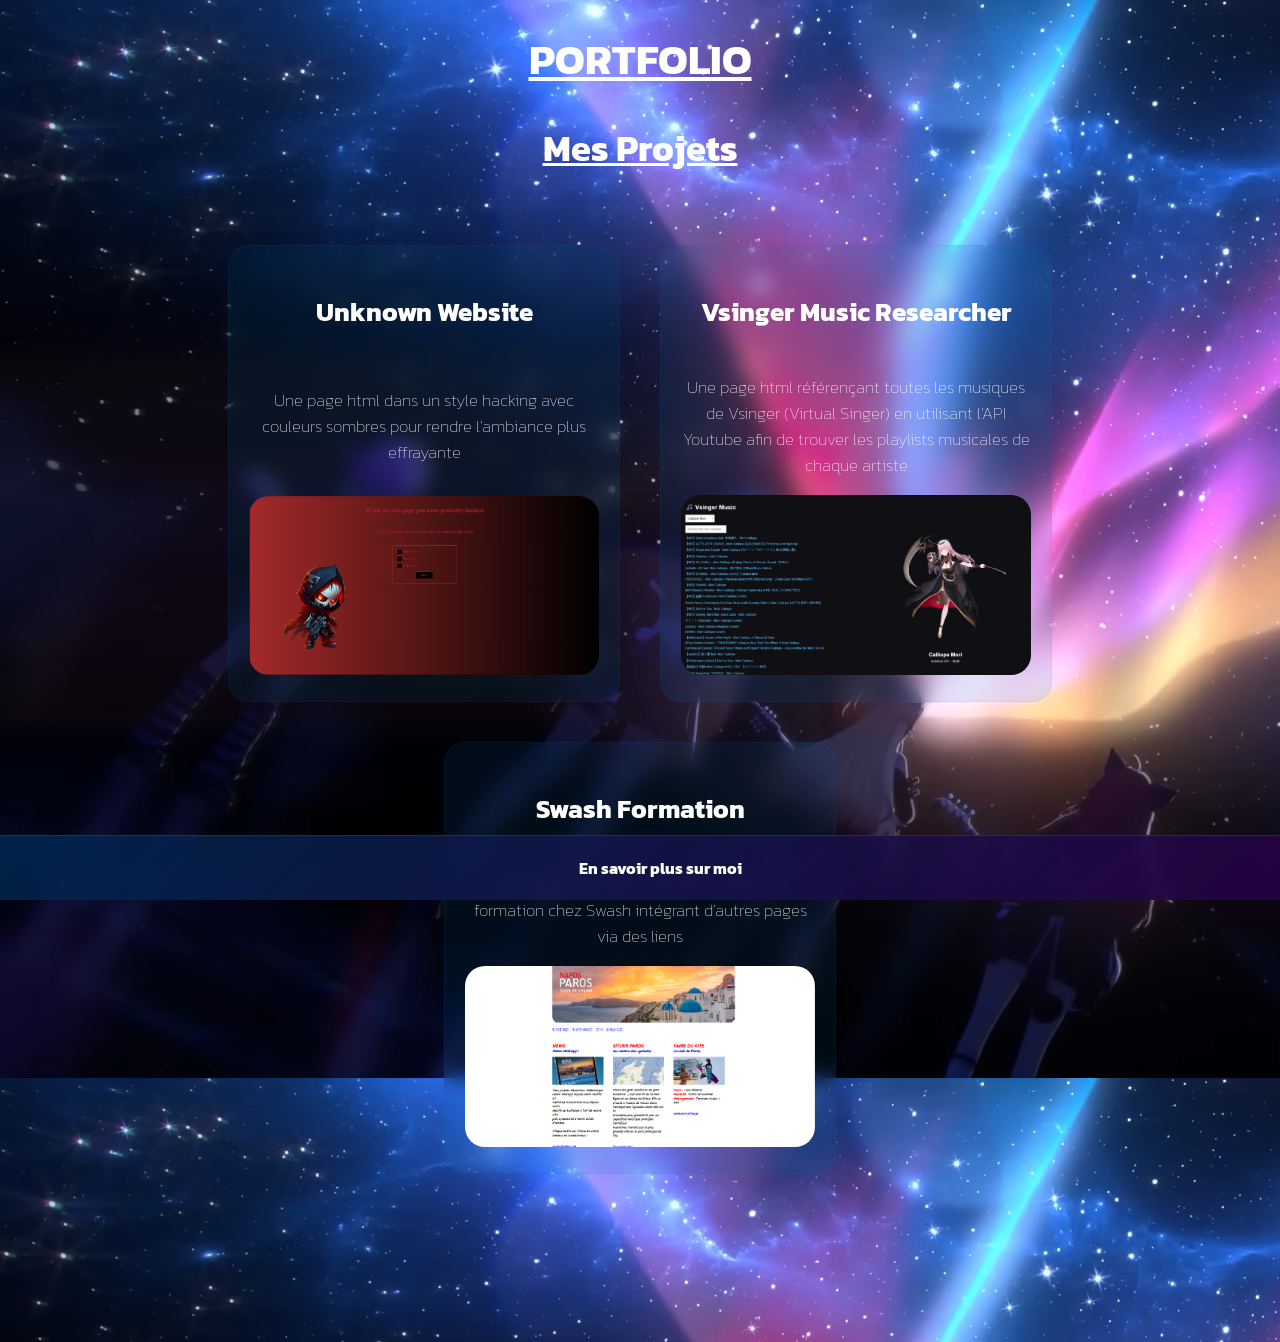
<file: index.html>
<!DOCTYPE html>
<html>
<head>
    <title>Portfolio - Ai$hix</title>
    <link rel="stylesheet" href="style.css">
    <link rel="preconnect" href="https://fonts.googleapis.com">
    <link rel="preconnect" href="https://fonts.gstatic.com" crossorigin>
    <link href="https://fonts.googleapis.com/css2?family=Kanit:ital,wght@0,100;0,200;0,300;0,400;0,500;0,600;0,700;0,800;0,900;1,100;1,200;1,300;1,400;1,500;1,600;1,700;1,800;1,900&display=swap" rel="stylesheet">
</head>
<body>
    <h1>portfolio</h1>
    <h2>Mes Projets</h2>
    <section>
        <div>
            <h3>Unknown Website</h3>
            <p>Une page html dans un style hacking avec couleurs sombres pour rendre l'ambiance plus effrayante</p>
            <a href="projets/Unknown website/Unknown website.html" target="_blank"> <img src="projets/Unknown website/image.png"></a>
        </div>
        <div>
            <h3>Vsinger Music Researcher</h3>
            <p>Une page html référençant toutes les musiques de Vsinger (Virtual Singer) en utilisant l'API Youtube afin de trouver les playlists musicales de chaque artiste</p>
            <a href="projets/Vsinger Music Researcher/Vsinger music researcher.html" target="_blank"> <img src="projets/Vsinger Music Researcher/image.png"></a>
        </div>
        <div>
            <h3>Swash Formation</h3>
            <p>Une page html que j'ai produit durant ma formation chez Swash intégrant d'autres pages via des liens</p>
            <a href="projets/Swash_formation/index.html" target="_blank"> <img src="projets/Swash_formation/image.png"></a>
        </div>
    </section>
    <footer class="renseignement">
        <a href="about.html" target="_blank">En savoir plus sur moi</a>
    </footer>

</body>
</html>
</file>
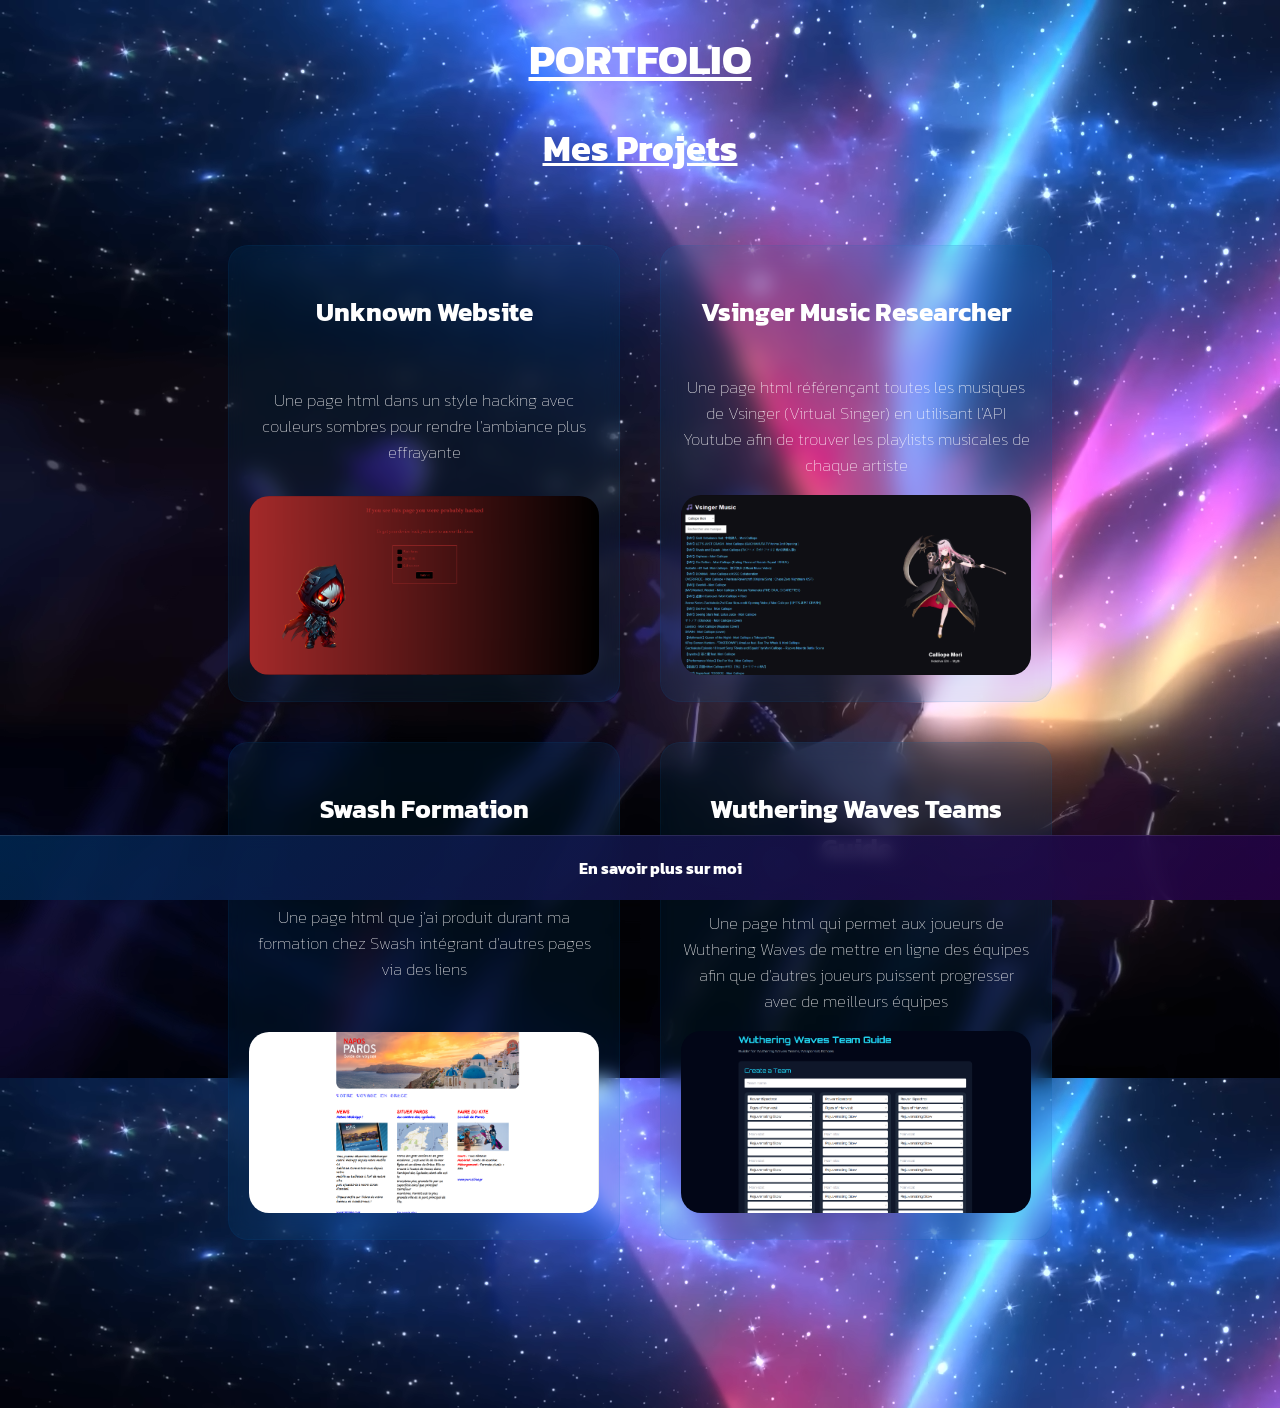
<file: portfolio/index.html>
<!DOCTYPE html>
<html>
<head>
    <title>Portfolio - Ai$hix</title>
    <link rel="stylesheet" href="style.css">
    <link rel="preconnect" href="https://fonts.googleapis.com">
    <link rel="preconnect" href="https://fonts.gstatic.com" crossorigin>
    <link href="https://fonts.googleapis.com/css2?family=Kanit:ital,wght@0,100;0,200;0,300;0,400;0,500;0,600;0,700;0,800;0,900;1,100;1,200;1,300;1,400;1,500;1,600;1,700;1,800;1,900&display=swap" rel="stylesheet">
</head>
<body>
    <h1>portfolio</h1>
    <h2>Mes Projets</h2>
    <section>
        <div>
            <h3>Unknown Website</h3>
            <p>Une page html dans un style hacking avec couleurs sombres pour rendre l'ambiance plus effrayante</p>
            <a href="projets/Unknown website/Unknown website.html" target="_blank"> <img src="projets/Unknown website/image.png"></a>
        </div>
        <div>
            <h3>Vsinger Music Researcher</h3>
            <p>Une page html référençant toutes les musiques de Vsinger (Virtual Singer) en utilisant l'API Youtube afin de trouver les playlists musicales de chaque artiste</p>
            <a href="projets/Vsinger Music Researcher/Vsinger music researcher.html" target="_blank"> <img src="projets/Vsinger Music Researcher/image.png"></a>
        </div>
        <div>
            <h3>Swash Formation</h3>
            <p>Une page html que j'ai produit durant ma formation chez Swash intégrant d'autres pages via des liens</p>
            <a href="projets/Swash_formation/index.html" target="_blank"> <img src="projets/Swash_formation/image.png"></a>
        </div>
        <div>
            <h3>Wuthering Waves Teams Guide</h3>
            <p>Une page html qui permet aux joueurs de Wuthering Waves de mettre en ligne des équipes afin que d'autres joueurs puissent progresser avec de meilleurs équipes</p>
            <a href="projets/Wuthering Waves Team Guide/wuwa.html" target="_blank"> <img src="projets/Wuthering Waves Team Guide/image.png"></a>
        </div>
    </section>
    <footer class="renseignement">
        <a href="about.html" target="_blank">En savoir plus sur moi</a>
    </footer>

</body>
</html>
</file>
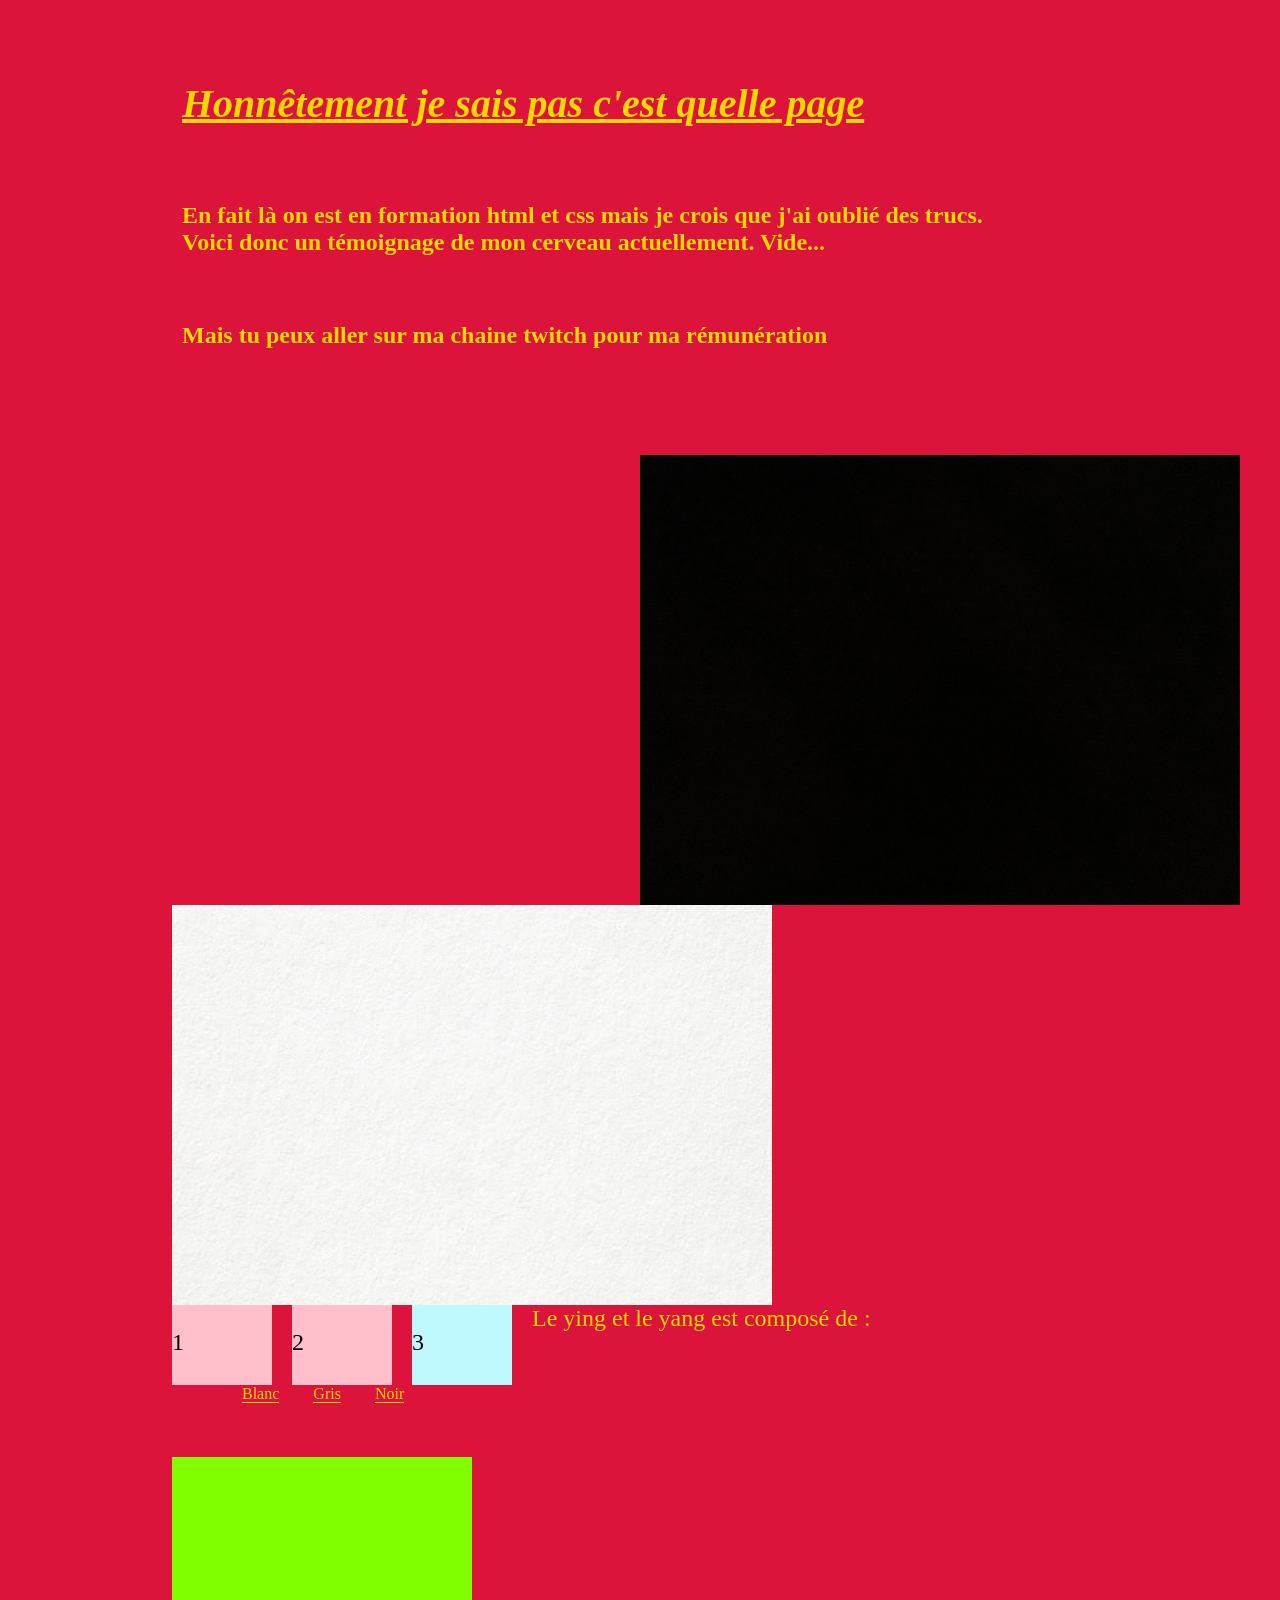
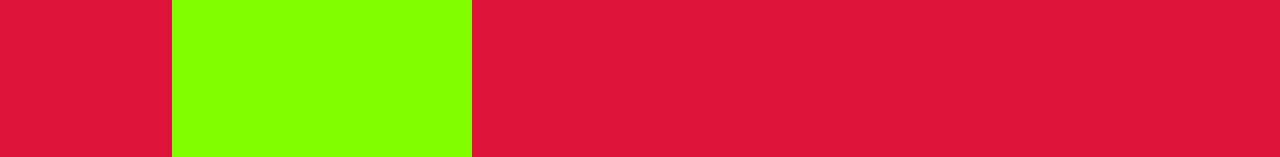
<file: projets/Swash_formation/index.html>
<html>
    <head>
        <title>Je sais plus c'est quelle page</title>
        <link rel="stylesheet" href="css/style.css" />
        <meta charset="UTF-8">
        <link rel="icon" href="images/favicon.ico" type="image/x-icon">
    </head>
    <body>
        <main>
            <!--Section Texte Principal-->
            <section class="section1">
                <h1><strong><em><U>Honnêtement je sais pas c'est quelle page</U></em></strong></h1>
                <br>
                <p><strong>En fait là on est en formation html et css mais je crois que j'ai oublié des trucs. <br>Voici donc un témoignage de mon cerveau actuellement. Vide...</strong></p>
                <br>
                <p><strong>Mais tu peux aller sur ma chaine <a href="https://www.twitch.tv/aishix_" target="_blank">twitch</a> pour ma rémunération</strong></p>
            </section>
            <!--Section Image-->
            <section class="section2">
                <a href="https://dp-www.s3.ensam.eu/public/2016-11/pdf.pdf" target="_blank"> <img class="img-droite" src="images/A_black_image.jpg" alt="C'est une image noire qui reflète l'état de mon cerveau">
                <img class="img-gauche" src="images/image-blanche.jpg" alt="C'est une image blanche qui reflète ma brillante imagination"></a>
            </section>
            <!--Section div-->
            <section>
                <div>
                    <p>1</p>
                </div>
                <div>
                    <p>2</p>
                </div>
                <div class="element2">
                    <p>3</p>
                </div>
            </section>
            <br>
            <br>
            <br>
            <br>
            <!--Section Liste-->
            <section>
                <p>Le ying et le yang est composé de :</p>
                <ul>
                    <li><a href="pages/index2.html" target="_blank">Blanc</a></li>
                    <li><a href="pages/tableeeeeeeee.html" target="_blank">Gris</a></li>
                    <li><a href="#" target="_blank">Noir</a></li>
                </ul>
                <br>
                <br>
                <br>
            </section>
            <div class="carre">
            </div>
            <br/>
            <br/>
        </main>
    </body>
</html>
</file>
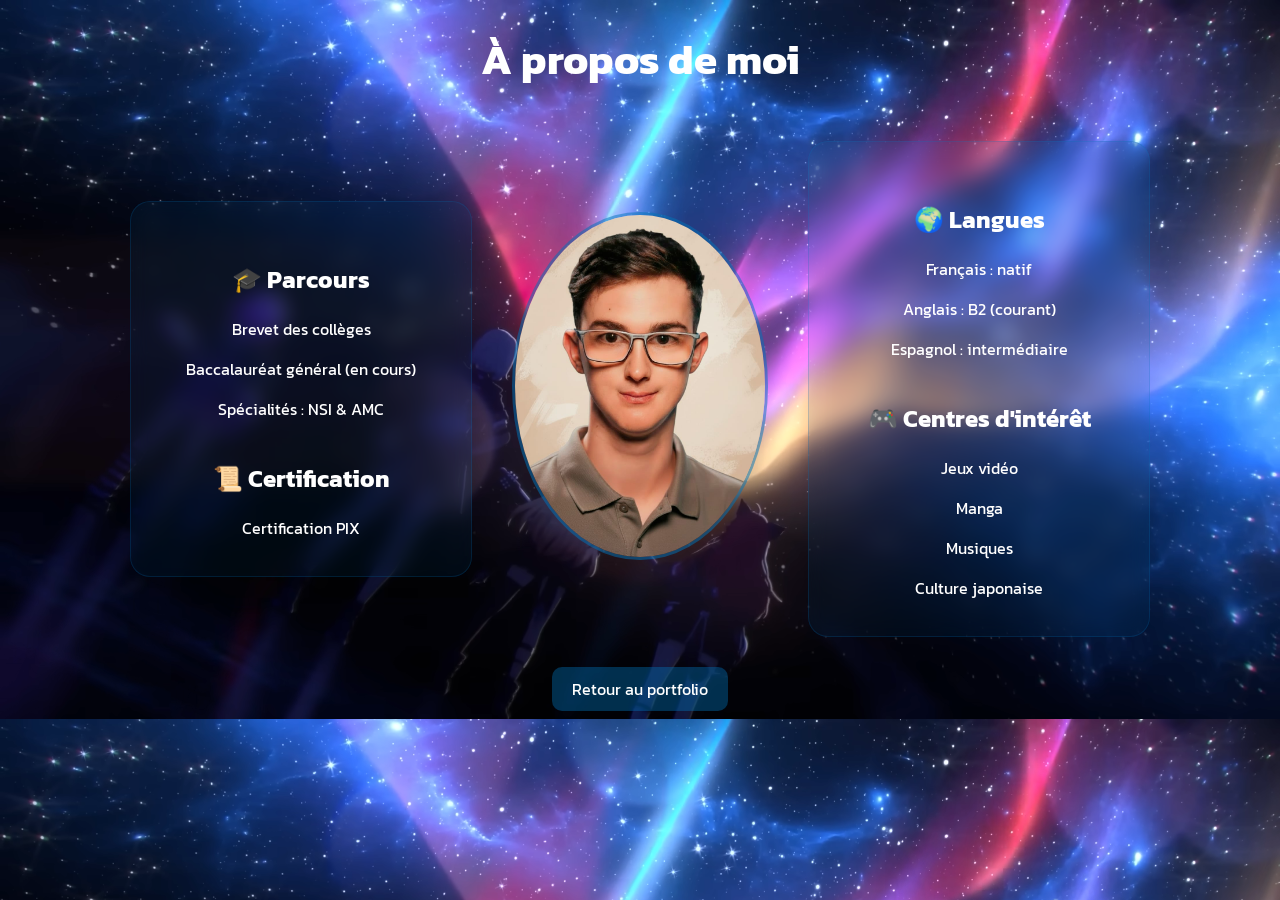
<file: about.html>
<!DOCTYPE html>
<html>
<head>
    <title>À propos - Ai$hix</title>
    <link rel="stylesheet" href="style2.css">
    <link rel="preconnect" href="https://fonts.googleapis.com">
    <link rel="preconnect" href="https://fonts.gstatic.com" crossorigin>
    <link href="https://fonts.googleapis.com/css2?family=Kanit:ital,wght@0,100;0,200;0,300;0,400;0,500;0,600;0,700;0,800;0,900;1,100;1,200;1,300;1,400;1,500;1,600;1,700;1,800;1,900&display=swap" rel="stylesheet">
</head>
<body>

    <h1>À propos de moi</h1>

        <div class="about-container">

            <div class="about-left">
                <h2>🎓 Parcours</h2>
                    <p>Brevet des collèges</p>
                    <p>Baccalauréat général (en cours)</p>
                    <p>Spécialités : NSI & AMC</p>

                <h2>📜 Certification</h2>
                    <p>Certification PIX</p>
            </div>

            <div class="about-center">
                <img src="ma_photo.jpeg" alt="Photo de profil">
            </div>

            <div class="about-right">
                <h2>🌍 Langues</h2>
                    <p>Français : natif</p>
                    <p>Anglais : B2 (courant)</p>
                    <p>Espagnol : intermédiaire</p>

                <h2>🎮 Centres d'intérêt</h2>
                    <p>Jeux vidéo</p>
                    <p>Manga</p>
                    <p>Musiques</p>
                    <p>Culture japonaise</p>
            </div>

        </div>

        <a href="index.html" class="retour">Retour au portfolio</a>

</body>
</html>
</file>
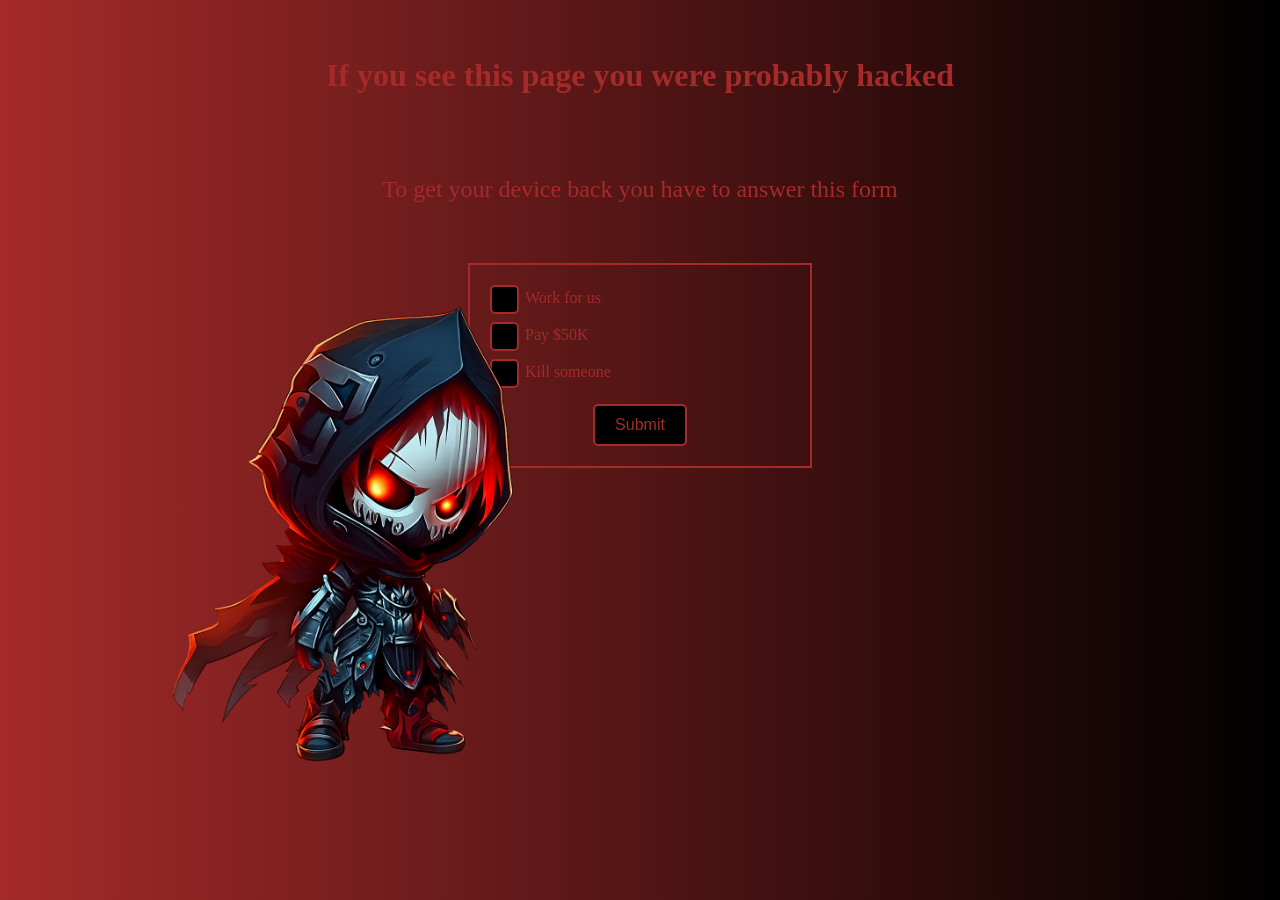
<file: projets/Unknown website/Unknown website.html>
<!DOCTYPE html>
<html lang="fr">
<head>
    <meta charset="UTF-8">
    <title>Unknown website</title>


    <style>

        .reaper {
            position: fixed;
            bottom: 20px;
            left: 150px;
            width: 450px;
            height: auto;
        }


        body {
            height: 100vh;        /* pour que le dégradé couvre toute la page */
            margin: 0;            /* enlever les marges par défaut */
            background: linear-gradient(to right, brown, black); /* dégradé */
        }
        /* Style du formulaire */
        form {
            border: 2px solid brown;
            padding: 20px;
            width: 300px;
            color: brown;
            margin: auto;
        }

        /* Conteneur des checkboxes */
        .checkbox-container {
            display: block;
            position: relative;
            padding-left: 35px; /* espace pour la fausse case */
            margin-bottom: 12px;
            cursor: pointer;
            font-size: 16px;
            color: brown;
            line-height: 25px; /* aligne verticalement le texte avec la case */
        }

        /* Cacher la checkbox réelle */
        .checkbox-container input {
            position: absolute;
            opacity: 0;
            cursor: pointer;
            height: 0;
            width: 0;
        }

        /* Créer une fausse case */
        .checkmark {
            position: absolute;
            top: 0;
            left: 0;
            height: 25px;
            width: 25px;
            background-color: black;
            border: 2px solid brown;
            border-radius: 5px;
            display: flex;
            align-items: center;
            justify-content: center;
        }

        /* Fond quand cochée */
        .checkbox-container input:checked ~ .checkmark {
            background-color: brown;
        }

        /* Tick */
        .checkmark:after {
            content: "";
            display: none;
            width: 5px;
            height: 12px;
            border: solid black;
            border-width: 0 3px 3px 0;
            transform: rotate(45deg);
        }

        /* Afficher le tick quand cochée */
        .checkbox-container input:checked ~ .checkmark:after {
            display: block;
        }
    </style>
</head>
<body>

    <br><br>
    <h1 style="text-align: center; color: brown;"><strong>If you see this page you were probably hacked</strong></h1>
    <br><br>
    <p style="text-align: center; color: brown; font-size: x-large;">To get your device back you have to answer this form</p>
    <br><br>

    <!-- Formulaire -->
    <section>
        <form id="choiceForm">
            <label class="checkbox-container">Work for us
                <input type="radio" name="choice" value="work">
                <span class="checkmark"></span>
            </label>

            <label class="checkbox-container">Pay $50K
                <input type="radio" name="choice" value="pay">
                <span class="checkmark"></span>
            </label>

            <label class="checkbox-container">Kill someone
                <input type="radio" name="choice" value="kill">
                <span class="checkmark"></span>
            </label>

            <input type="submit" value="Submit" style="background-color: black; color: brown; border: 2px solid brown; padding: 10px 20px; font-size: 16px; cursor: pointer; display: block;
            margin: 20px auto 0 auto; border-radius: 5px;">
        </form>
    </section>

    <script>
        document.getElementById("choiceForm").addEventListener("submit", function(e) {
        e.preventDefault();

        const choice = document.querySelector('input[name="choice"]:checked').value;

        const links = {
            work: "https://hackertyper.net",
            pay: "https://www.youtube.com",
            kill: "https://www.fbi.gov/wanted/fugitives"
        };

        window.open(links[choice], "_blank");
    });
    </script>



    
    <!--Image-->
    <img src="chibi reaper.png" class="reaper">
</body>
</html>
</file>
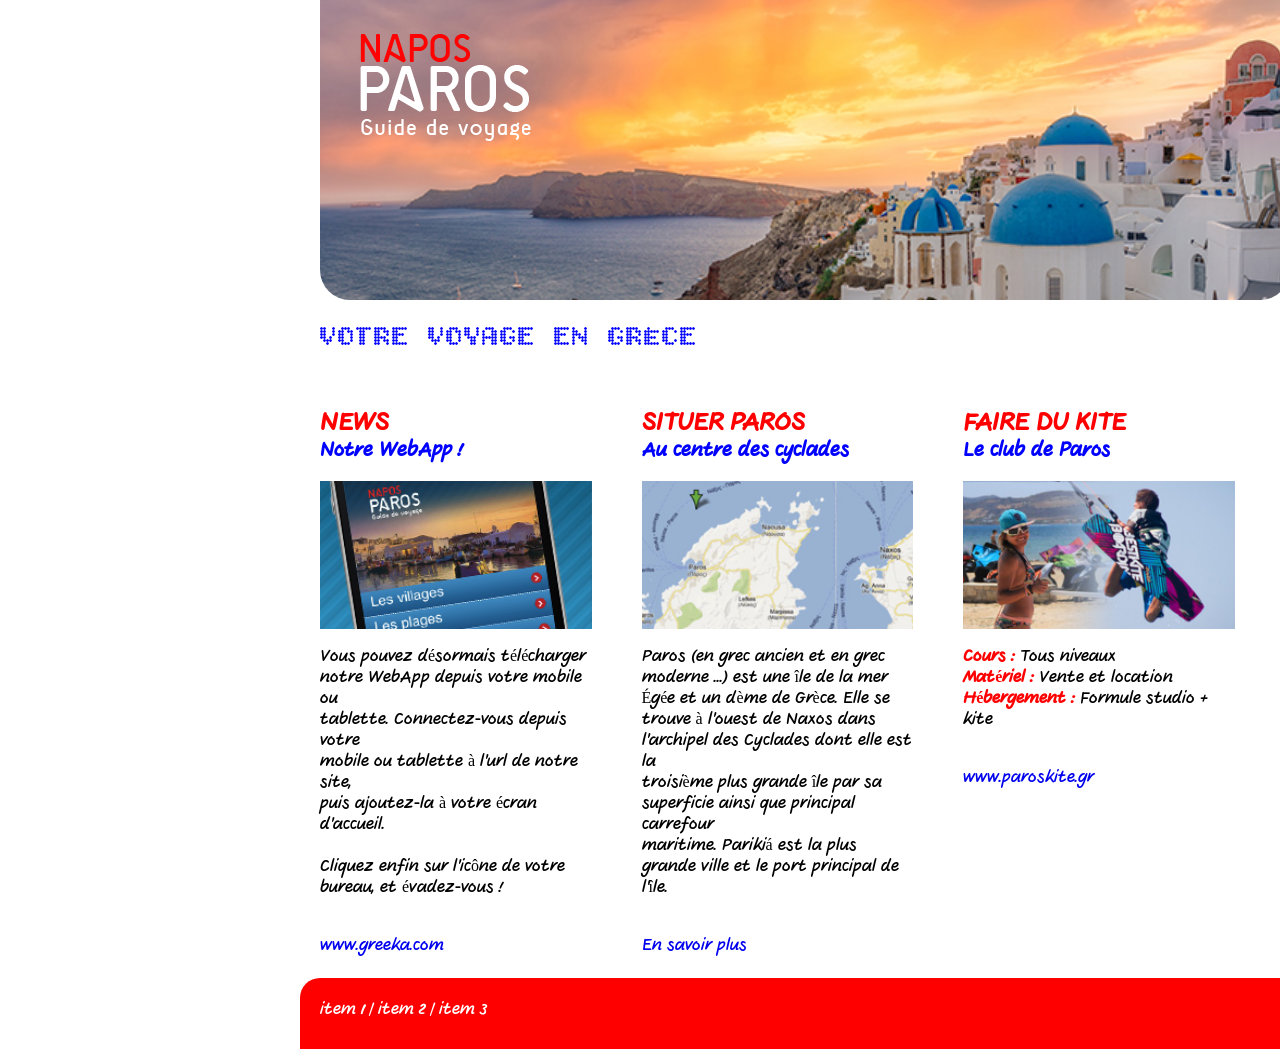
<file: projets/Swash_formation/pages/index2.html>
<html>
    <head>
        <title>Guide de voyage Napos Paros</title>
        <link rel="stylesheet" href="../css/style2.css" />
        <link rel="preconnect" href="https://fonts.googleapis.com">
        <link rel="preconnect" href="https://fonts.gstatic.com" crossorigin>
        <link href="https://fonts.googleapis.com/css2?family=Gveret+Levin&display=swap" rel="stylesheet">
        <link rel="preconnect" href="https://fonts.googleapis.com">
        <link rel="preconnect" href="https://fonts.gstatic.com" crossorigin>
        <link href="https://fonts.googleapis.com/css2?family=Bitcount+Grid+Double:wght@100..900&display=swap" rel="stylesheet">
        <meta charset="UTF-8">
    </head>
    <body>
        <main>
            <header>
                <a href="../index.html" target="_blank"><img src="../images/logo.png" alt="image de santorin avec logo"></a>
            </header>
            <section>
                <h1>votre voyage en grèce</h1>
            </section>
            <section class="principal">
                <div>
                    <h2>news</h2>
                    <h3>Notre WebApp !</h3>
                    <img class="image-div" src="../images/photo1.jpg" alt="Photo de WebApp">
                    <p>Vous pouvez désormais télécharger<br>
                    notre WebApp depuis votre mobile ou<br>
                    tablette. Connectez-vous depuis votre<br>
                    mobile ou tablette à l'url de notre site,<br>
                    puis ajoutez-la à votre écran d'accueil.<br>
                    <br>
                    Cliquez enfin sur l'icône de votre<br>
                    bureau, et évadez-vous !</p>
                    <br>
                    <a href="http://www.greeka.com" target="_blank">www.greeka.com</a>
                </div>
                <div>
                    <h2>SITUER PAROS</h2>
                    <h3>Au centre des cyclades</h3>
                    <img class="image-div" src="../images/photo2.jpg" alt="Carte des cyclades">
                    <p>Paros (en grec ancien et en grec <br>moderne ...) est une île de la mer<br>Égée et un dème de Grèce. Elle se<br>trouve à l'ouest de Naxos dans<br>l'archipel des Cyclades dont elle est la<br>troisième plus grande île par sa<br>superficie ainsi que principal carrefour<br>maritime. Parikiá est la plus grande ville et le port principal de l'île.</p>
                    <br>
                    <a href="#" target="_blank">En savoir plus</a>
                </div>
                <div>
                    <h2>FAIRE DU KITE</h2>
                    <h3>Le club de Paros</h3>
                    <img class="image-div" src="../images/photo3.jpg" alt="photo de kite">
                    <ul>
                        <li><strong><span class="important">Cours :</span></strong> Tous niveaux</li>
                        <li><strong><span class="important">Matériel :</span></strong> Vente et location</li>
                        <li><strong><span class="important">Hébergement :</span></strong> Formule studio + kite</li>
                    </ul>
                    <br>
                    <a href="http://www.paroskite.gr" target="_blank">www.paroskite.gr</a>
                </div>
            </section>
            <footer>
                <ul class="derniere-liste">
                    <li><a href="tableeeeeeeee.html">item 1 |</a></li>
                    <li><a href="#">item 2 |</a></li>
                    <li><a href="#">item 3</a></li>
                </ul>
            </footer>
        </main>
    </body>
</html>
</file>
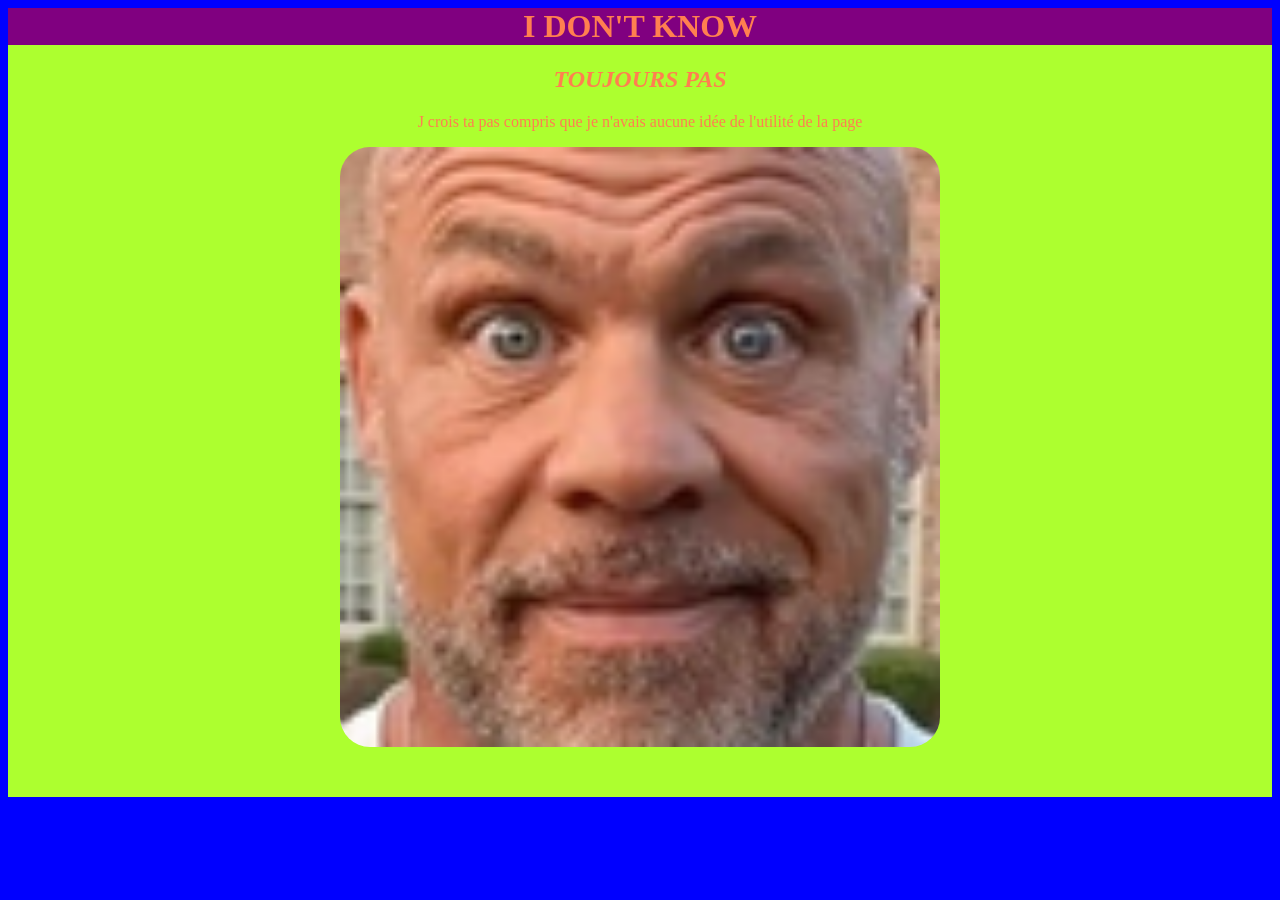
<file: projets/Swash_formation/pages/index5946.html>
<html>
    <head>
        <title>IDK</title>
        <meta charset="UTF-8">
        <style>
            body{
                text-align: center;
                color: coral;
                text-decoration:solid;
                background: blue;
            }

            h1{
                text-transform: uppercase;
                background: purple;
            }

            h2{
                font-weight: bold;
                font-style: italic;
            }

            img{
                width: 600px;
                border-radius: 30px;
                margin-bottom: 50px;
            }

            main{
                background: greenyellow;
            }


            @media screen and (max-width: 600px) {


            img{
                width: 200px;
                margin-bottom: 50px;
                border-radius: 0;
            }

            body{
                text-align: center;
                color: blue;
                text-decoration:solid;
                background: coral;
            }

            h1{
                text-transform: uppercase;
                background: greenyellow;
            }

            main{
                background: purple;
                border-top: 20px black solid;
                border-bottom: 20px black solid;
            }

            }
        </style>
    </head>
    <body>
        <main>
            <h1>i don't know</h1>
            <h2>TOUJOURS PAS</h2>
            <p>J crois ta pas compris que je n'avais aucune idée de l'utilité de la page</p>
            <img src="../images/favicon-96x96.png">
        </main>
    </body>
</html>
</file>
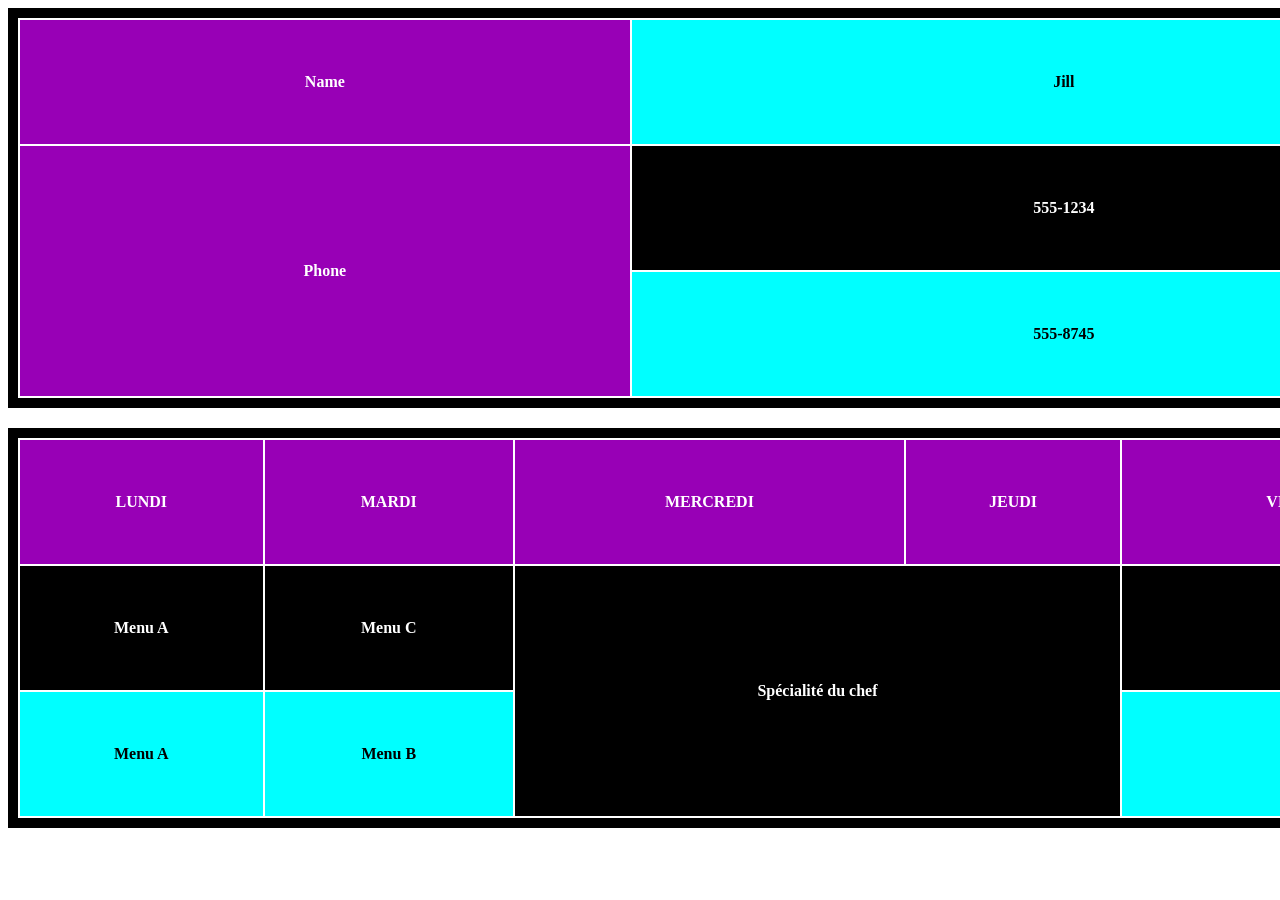
<file: projets/Swash_formation/pages/tableeeeeeeee.html>
<html>
    <head>
        <title>Tableeeeeeee</title>
        <link rel="stylesheet" href="../css/tableeeeeeeee.css" />
        <meta charset="UTF-8">
    </head>
    <body>
        <main>
            <table>
                <tr>
                    <td class="blanc">Name</td>
                    <td class="noir">Jill</td>
                </tr>
                <tr>
                    <td class="blanc" rowspan="2">Phone</td>
                    <td class="bw">555-1234</td>
                </tr>
                <tr>
                    <td class="noir">555-8745</td>
                </tr>
            </table>
            <table>
                <tr class="jour">
                    <td>lundi</td>
                    <td>mardi</td>
                    <td>mercredi</td>
                    <td>jeudi</td>
                    <td>vendredi</td>
                </tr>
                <tr class="bw">
                    <td>Menu A</td>
                    <td>Menu C</td>
                    <td rowspan="2" colspan="2">Spécialité du chef</td>
                    <td>Menu A</td>
                </tr>
                <tr class="noir">
                    <td>Menu A</td>
                    <td>Menu B</td>
                    <td>Menu C</td>
                </tr>
            </table>
        </main>
    </body>
</html>
</file>
<file: style.css>
body{
    text-align: center;
    background-image: url("background.png");
    color: white;
    font-family: "Kanit", sans-serif;
    font-weight: 100;
    font-style: normal;
    padding-bottom: 120px;
}

h1{
    text-transform: uppercase;
    font-size: 42px;
    font-weight: bold;
    text-decoration: underline ;
}

h2{
    font-size: 36px;
    text-decoration: underline;
}

h3{
    font-size: 26px;
}

section {
    display: flex;
    justify-content: center;
    gap: 40px;
    flex-wrap: wrap;
    align-items: stretch; /* force même hauteur */
    padding: 40px;
}

/* CARTE */
section div {
    width: 350px;
    background: rgba(0, 117, 184, 0.1);
    backdrop-filter: blur(10px);
    -webkit-backdrop-filter: blur(10px);
    border: 1px solid rgba(0, 116, 184, 0.08);

    padding: 20px;
    border-radius: 20px;

    display: flex;
    flex-direction: column;
    justify-content: space-between;

    transition: transform 0.3s;
}

section div:hover {
    transform: translateY(-10px);
}

/* Images */
img {
    width: 100%;
    border-radius: 20px;
    transition: transform 0.5s;
}

img:hover {
    transform: scale(1.05);
}

/* Texte */
p {
    font-size: 17px;
    min-height: 70px; /* IMPORTANT pour alignement */
}

.renseignement {
    position: fixed;
    bottom: 0;
    left: 0;
    width: 100%;

    background: linear-gradient(
        135deg,
        rgba(0, 40, 80, 0.85),
        rgba(40, 0, 70, 0.85)
    );

    backdrop-filter: blur(8px);
    -webkit-backdrop-filter: blur(8px);

    border-top: 1px solid rgba(255,255,255,0.1);

    padding: 20px;
    text-align: center;
    color: white;

    z-index: 1000; /* pour être au-dessus */
    animation: slideUp 1s ease-out;
}

@keyframes slideUp {
    from {
        transform: translateY(100%);
    }
    to {
        transform: translateY(0);
    }
}

a {
    color: white; /* texte par défaut en blanc */
    text-decoration: none;
    font-weight: bold;
    transition: all 0.5s;
}

a:hover {
    background: linear-gradient(135deg, #004080, #400060); /* gradient au survol */
    -webkit-background-clip: text;
    -webkit-text-fill-color: transparent;
    background-clip: text;
    color: transparent;
}
</file>
<file: portfolio/style.css>
body{
    text-align: center;
    background-image: url("background.png");
    color: white;
    font-family: "Kanit", sans-serif;
    font-weight: 100;
    font-style: normal;
    padding-bottom: 120px;
}

h1{
    text-transform: uppercase;
    font-size: 42px;
    font-weight: bold;
    text-decoration: underline ;
}

h2{
    font-size: 36px;
    text-decoration: underline;
}

h3{
    font-size: 26px;
}

section {
    display: flex;
    justify-content: center;
    gap: 40px;
    flex-wrap: wrap;
    align-items: stretch; /* force même hauteur */
    padding: 40px;
}

/* CARTE */
section div {
    width: 350px;
    background: rgba(0, 117, 184, 0.1);
    backdrop-filter: blur(10px);
    -webkit-backdrop-filter: blur(10px);
    border: 1px solid rgba(0, 116, 184, 0.08);

    padding: 20px;
    border-radius: 20px;

    display: flex;
    flex-direction: column;
    justify-content: space-between;

    transition: transform 0.3s;
}

section div:hover {
    transform: translateY(-10px);
}

/* Images */
img {
    width: 100%;
    border-radius: 20px;
    transition: transform 0.5s;
}

img:hover {
    transform: scale(1.05);
}

/* Texte */
p {
    font-size: 17px;
    min-height: 70px; /* IMPORTANT pour alignement */
}

.renseignement {
    position: fixed;
    bottom: 0;
    left: 0;
    width: 100%;

    background: linear-gradient(
        135deg,
        rgba(0, 40, 80, 0.85),
        rgba(40, 0, 70, 0.85)
    );

    backdrop-filter: blur(8px);
    -webkit-backdrop-filter: blur(8px);

    border-top: 1px solid rgba(255,255,255,0.1);

    padding: 20px;
    text-align: center;
    color: white;

    z-index: 1000; /* pour être au-dessus */
    animation: slideUp 1s ease-out;
}

@keyframes slideUp {
    from {
        transform: translateY(100%);
    }
    to {
        transform: translateY(0);
    }
}

a {
    color: white; /* texte par défaut en blanc */
    text-decoration: none;
    font-weight: bold;
    transition: all 0.5s;
}

a:hover {
    background: linear-gradient(135deg, #004080, #400060); /* gradient au survol */
    -webkit-background-clip: text;
    -webkit-text-fill-color: transparent;
    background-clip: text;
    color: transparent;
}
</file>
<file: projets/Swash_formation/css/style.css>
body{
    background-color: crimson;
    color: gold;
    font-family: cursive;
}

h1{
    font-size: 40px;
}

p{
    font-size: 24px;
}

.img-gauche{
    width: 600px;
    margin-right: 50%;
}

.img-droite{
    width: 600px;
    margin-left: 50%;
}

a{
    color:gold;
    text-decoration: none;
    transition: all 1s ease-out;
}

a:hover{
    text-decoration: none;
}

ul{
    list-style-type: none;
    width: 300px;
    margin: 0;
}

li{
    border-bottom: 1px gold solid;
    display:inline;
    margin-left:30px;
     transition: all 0.5s ease-in-out;
}

li:hover{
    background: white;
    border-radius: 5px;
    padding: 5px;
}

main{
    width: 936px;
    margin: 0 auto;
}

.section1{
    margin-top: 80px;
    padding-left: 10px;
    padding-bottom: 2px;
    animation-duration: 5s;
    animation-name: slideout;
}

@keyframes slideout{
    from{
        transform: translateY(-500px);
        opacity: 0;
    }

    to{
        transform: translateY(0);
        opacity: 1;
    }
}
.section2{
    background-color: gold;
    margin-top: 80px;
}

div{
    background-color: pink;
    width: 100px;
    height: 80px;
    color:black;
    float: left;
    margin-right:20px;

}

.element2{
    background-color: rgb(192, 248, 255);
    width: 100px;
    height: 80px;
    color:black;

}

img{
    float: left;
    transition: filter 10s ease
}

img:hover{
    filter: invert(100%);
}

.carre{
    width: 300px;
    height: 300px;
    background-color: chartreuse;
    transition: width 10s, height 10s, background-color 10s;
}

.carre:hover{
    width: 600px;
    height: 600px;
    background-color: rgb(255, 0, 179);
}
</file>
<file: style2.css>
body {
    text-align: center;
    color: white;
    font-family: "Kanit", sans-serif;
    background-image: url("background.png");
    background-size: cover;
}

.container {
    display: flex;
    align-items: center;
    justify-content: center;
    gap: 60px;
    min-height: 100vh;
    padding: 40px;
}

.photo img {
    width: 350px;
    border-radius: 25px;
    box-shadow: 0 20px 40px rgba(0,0,0,0.6);
}

.description {
    max-width: 600px;
    background: rgba(0, 116, 184, 0.08);
    backdrop-filter: blur(10px);
    padding: 30px;
    border-radius: 20px;
}

h1 {
    font-size: 42px;
}

h2 {
    margin-top: 40px;
}

ul {
    list-style: none;
    padding: 0;
}

li {
    background: rgba(0, 116, 184, 0.08);
    backdrop-filter: blur(10px);
    border: 1px solid rgba(0, 116, 184, 0.15);
    padding: 12px;
    margin: 10px auto;
    width: 60%;
    border-radius: 12px;
}

.retour {
    display: inline-block;
    margin-top: 30px;
    padding: 10px 20px;
    background: rgba(0, 116, 184, 0.4);
    border-radius: 10px;
    text-decoration: none;
    color: white;
    transition: 0.3s;
}

.retour:hover {
    background: rgba(0, 116, 184, 0.7);
}

.about-container {
    display: flex;
    justify-content: center;
    align-items: center;
    gap: 40px;
    margin-top: 50px;
}

.about-left, .about-right {
    width: 300px;
    background: rgba(0, 116, 184, 0.08);
    backdrop-filter: blur(10px);
    border: 1px solid rgba(0, 116, 184, 0.2);
    padding: 20px;
    border-radius: 20px;
}

.about-center img {
    width: 250px;
    border-radius: 50%;
    border: 3px solid rgba(0, 116, 184, 0.5);
}
</file>
<file: projets/Swash_formation/css/style2.css>
header{
    background: url(../images/santorin-header.jpg) left 25% no-repeat;
    width: 100%;
    height: 300px;
    background-size: 100%;
    border-radius: 0 0 30px 30px;
    
}

main{
    width: 970px;
    margin: auto 25%;
    float: left;
}

h1{
    color: blue;
    margin-top: 20px;
    margin-bottom: 30px;
    text-transform: uppercase;
    font-family: "Bitcount Grid Double", system-ui;
    font-optical-sizing: auto;
    font-style: normal;
    font-size:30px;
    font-weight: 350;
  
}

body{
    font-family: "Gveret Levin", cursive;
    font-weight: 400;
    font-style: normal;
    margin:0;
    padding:0;
}

h2{
    color: red;
    text-transform: uppercase;
}

a{
    text-decoration: none;
}

h3{
    color: blue;
    margin-top: -20px;
}

div{
    float: left;
    margin-right: 50px;
    width:28%;
}

.important{
    color: red;
}

ul{
    list-style-type: none;
    margin-left: -40px;
}

.derniere-liste{
    list-style-type: none;
    background: red;
    border-radius: 20px 20px 0 0;
    padding: 20px;
    width:100%;
    padding-bottom: 30px;
}

.derniere-liste li{
    display: inline;
}
.derniere-liste li a{
    color: white;
}

.image-div{
    background-size: 100%;
    width: 100%;
}

section{
    float:left;
}

.principal{

    float:left;
    margin:0;
}

footer{
    float:left;
    width: 960px;
    height:20px;
   /* position:fixed;
    bottom:20px;*/
    margin-left:20px;
    margin-top: 7px;
}
</file>
<file: projets/Swash_formation/css/tableeeeeeeee.css>
table{
    font-weight:bold;
    border: 10px black solid;
    width: 1500px;
    height: 400px;
    text-align: center;
    margin-bottom: 20px;
}

.blanc{
    color: white;
    background: rgb(152, 0, 182);
}

.noir{
    color: black;
    background: aqua;
}

.bw{
    color: white;
    background: black;
}

.jour{
    text-transform: uppercase;
    color: white;
    background: rgb(152, 0, 182);
}
</file>
